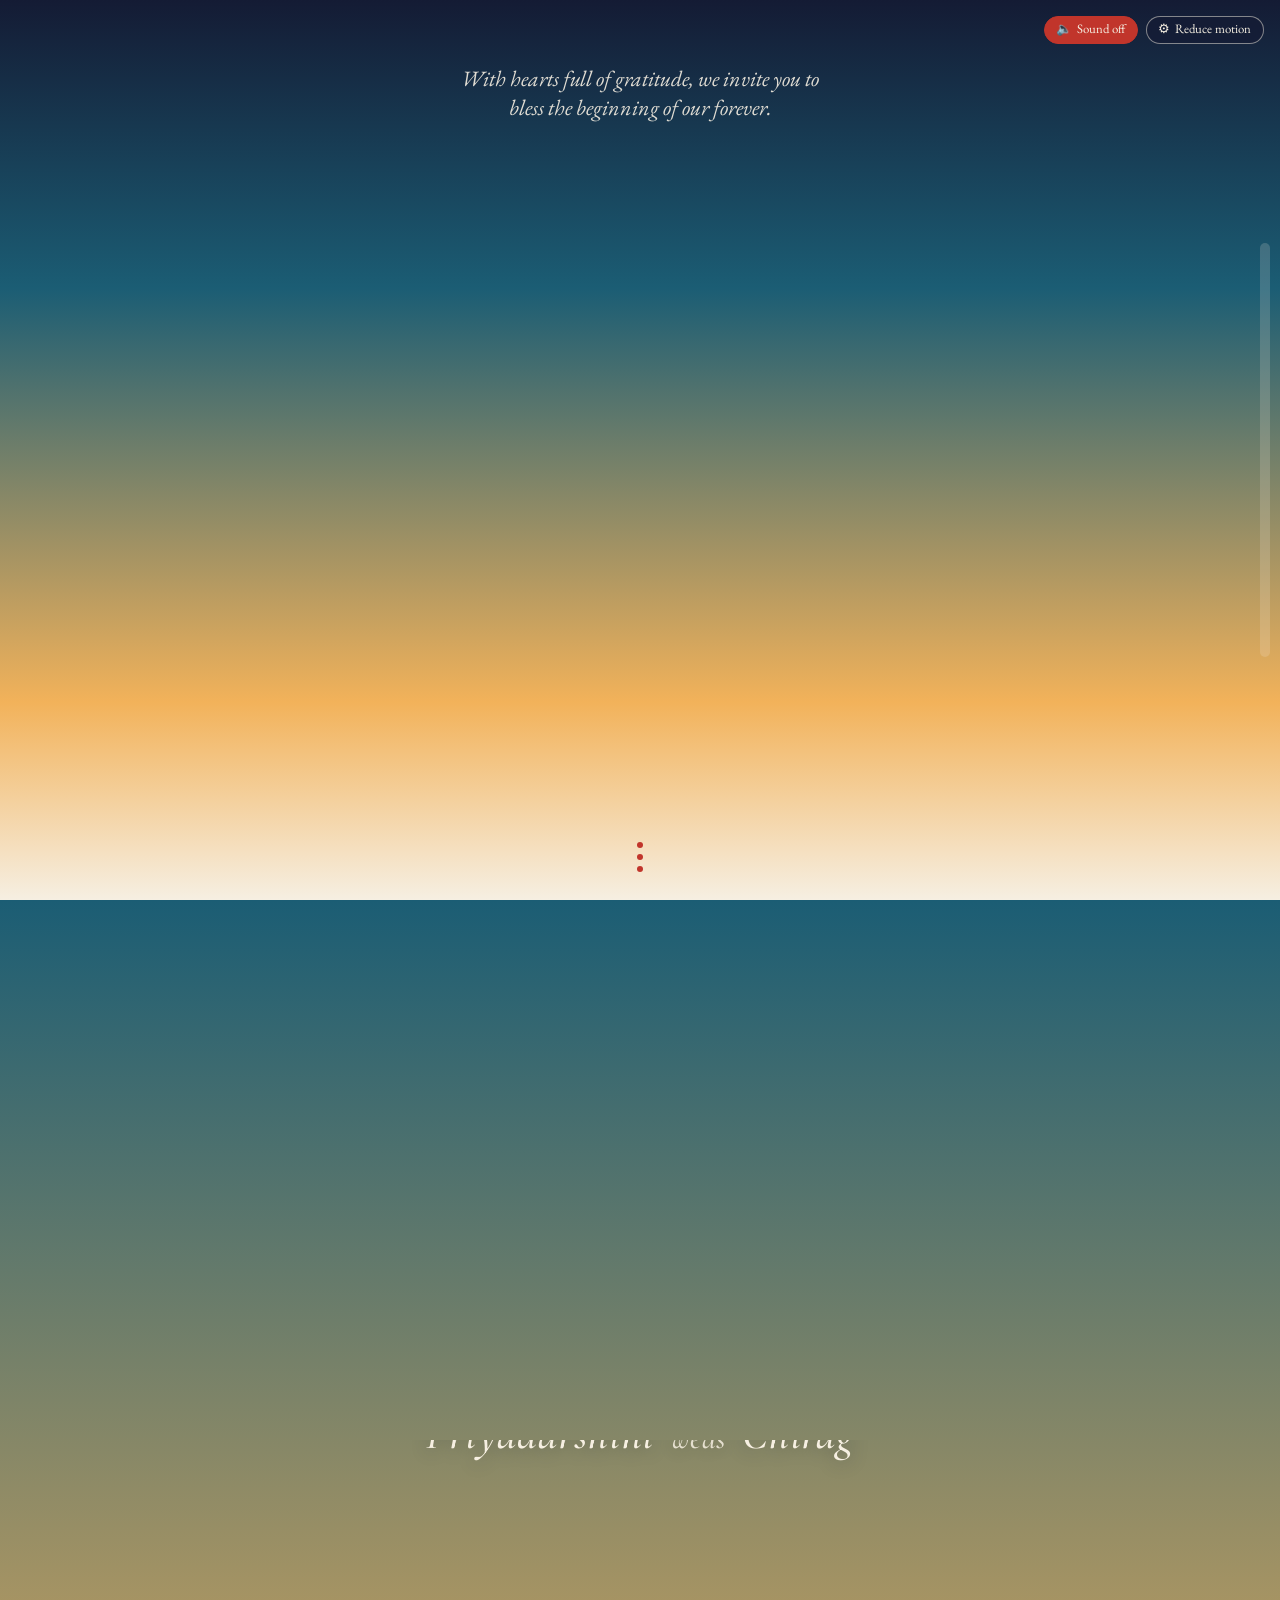
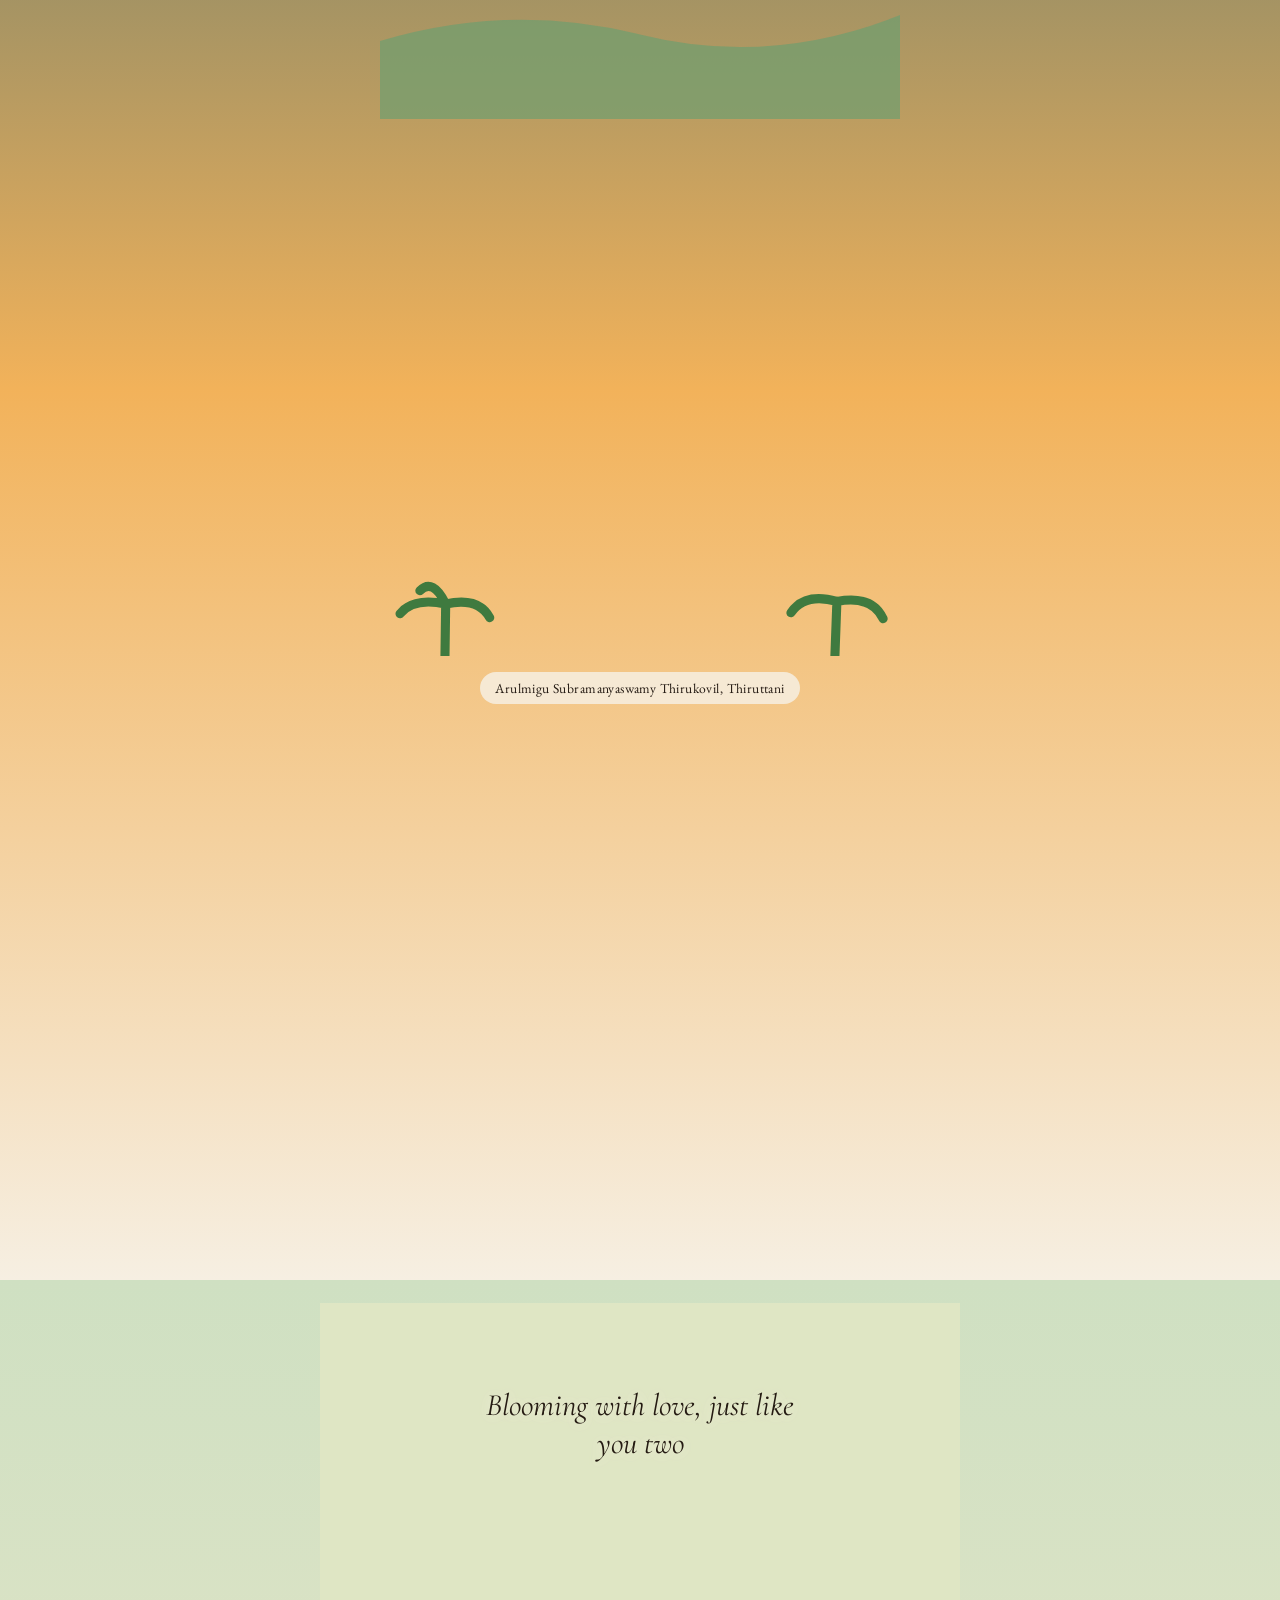
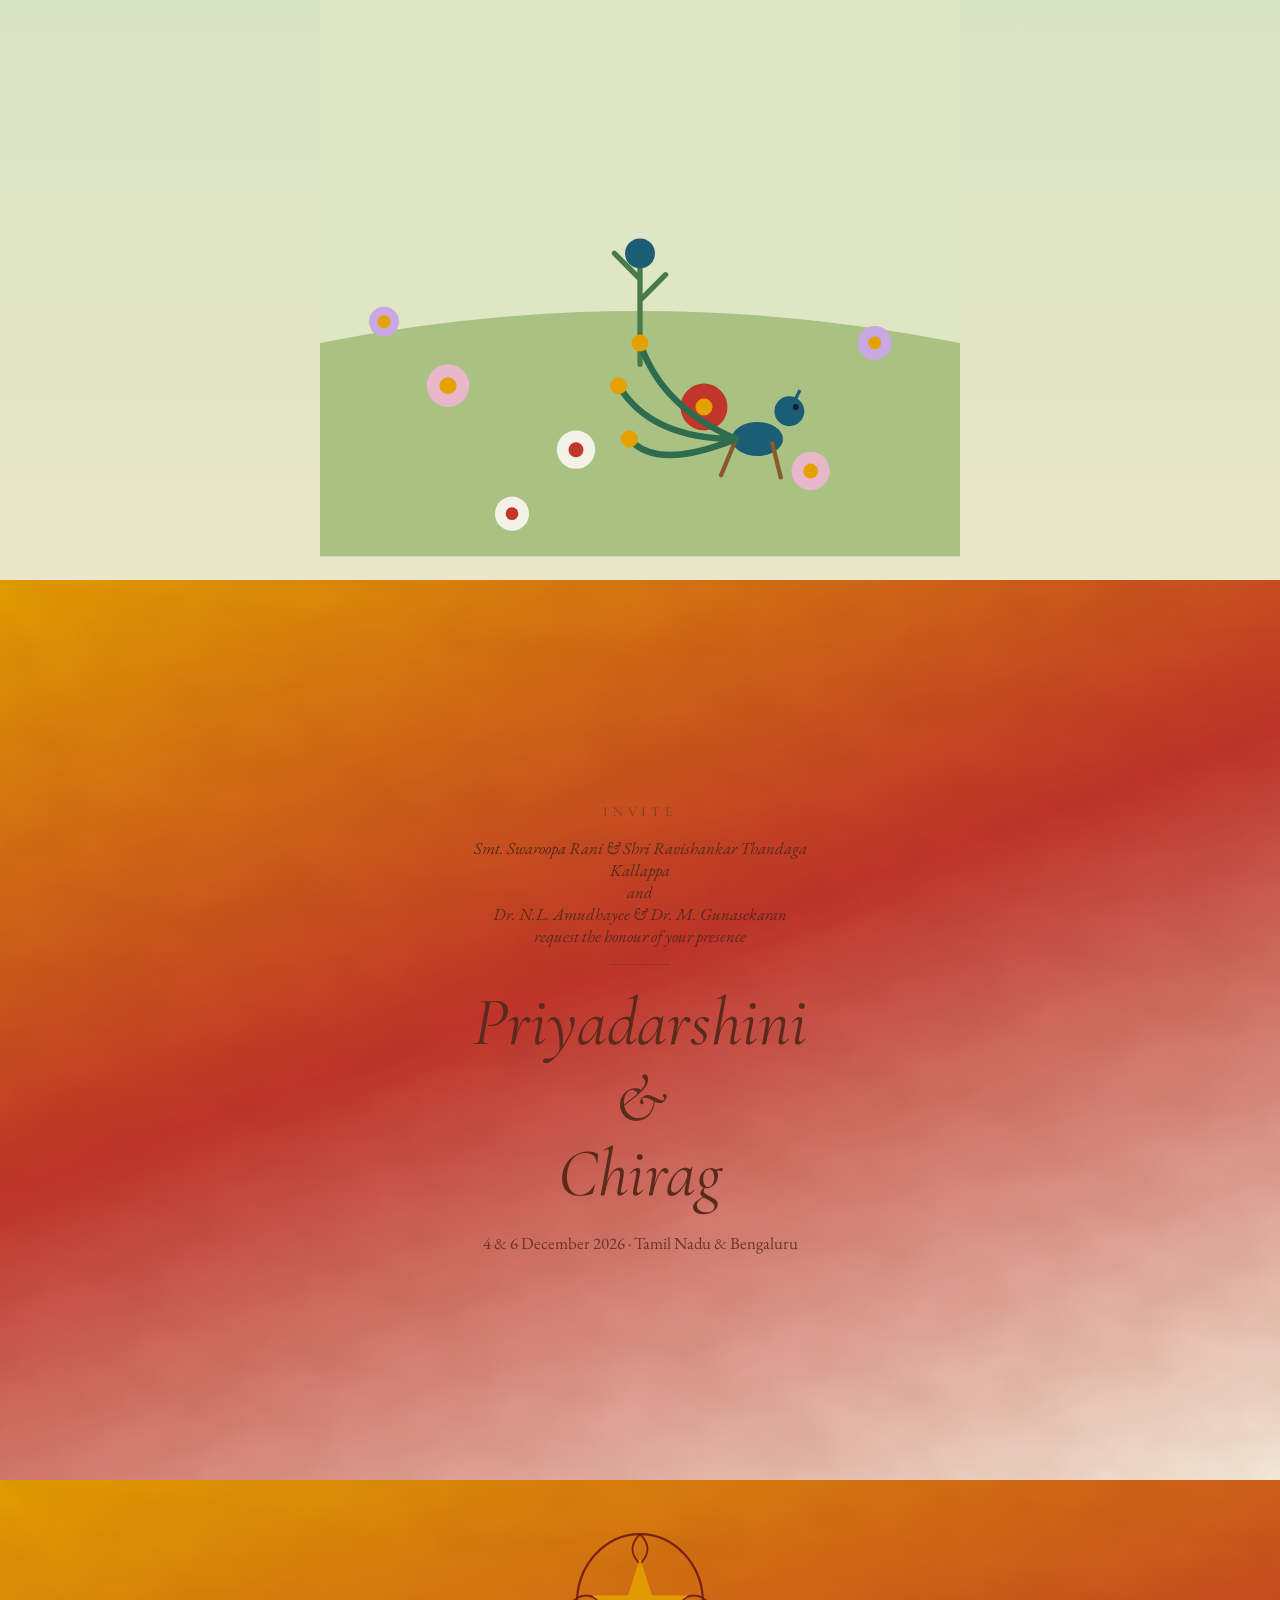
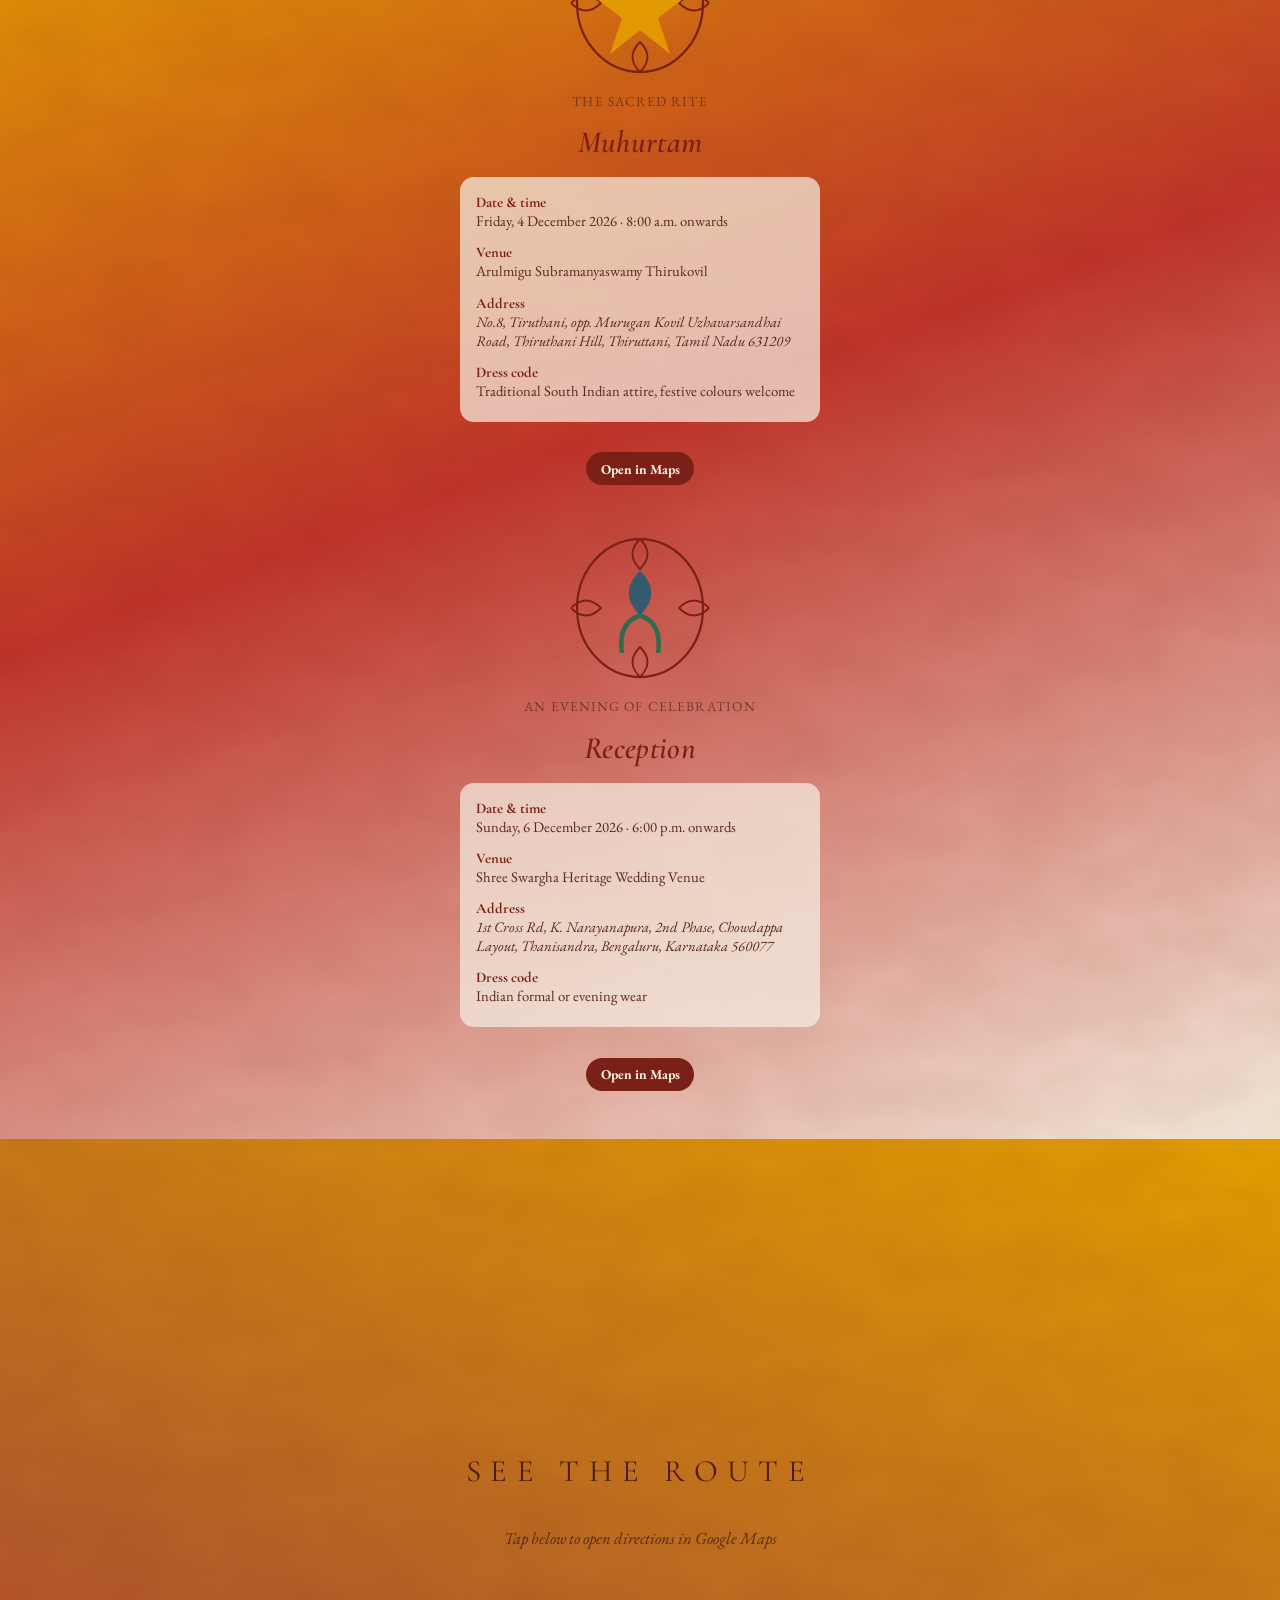
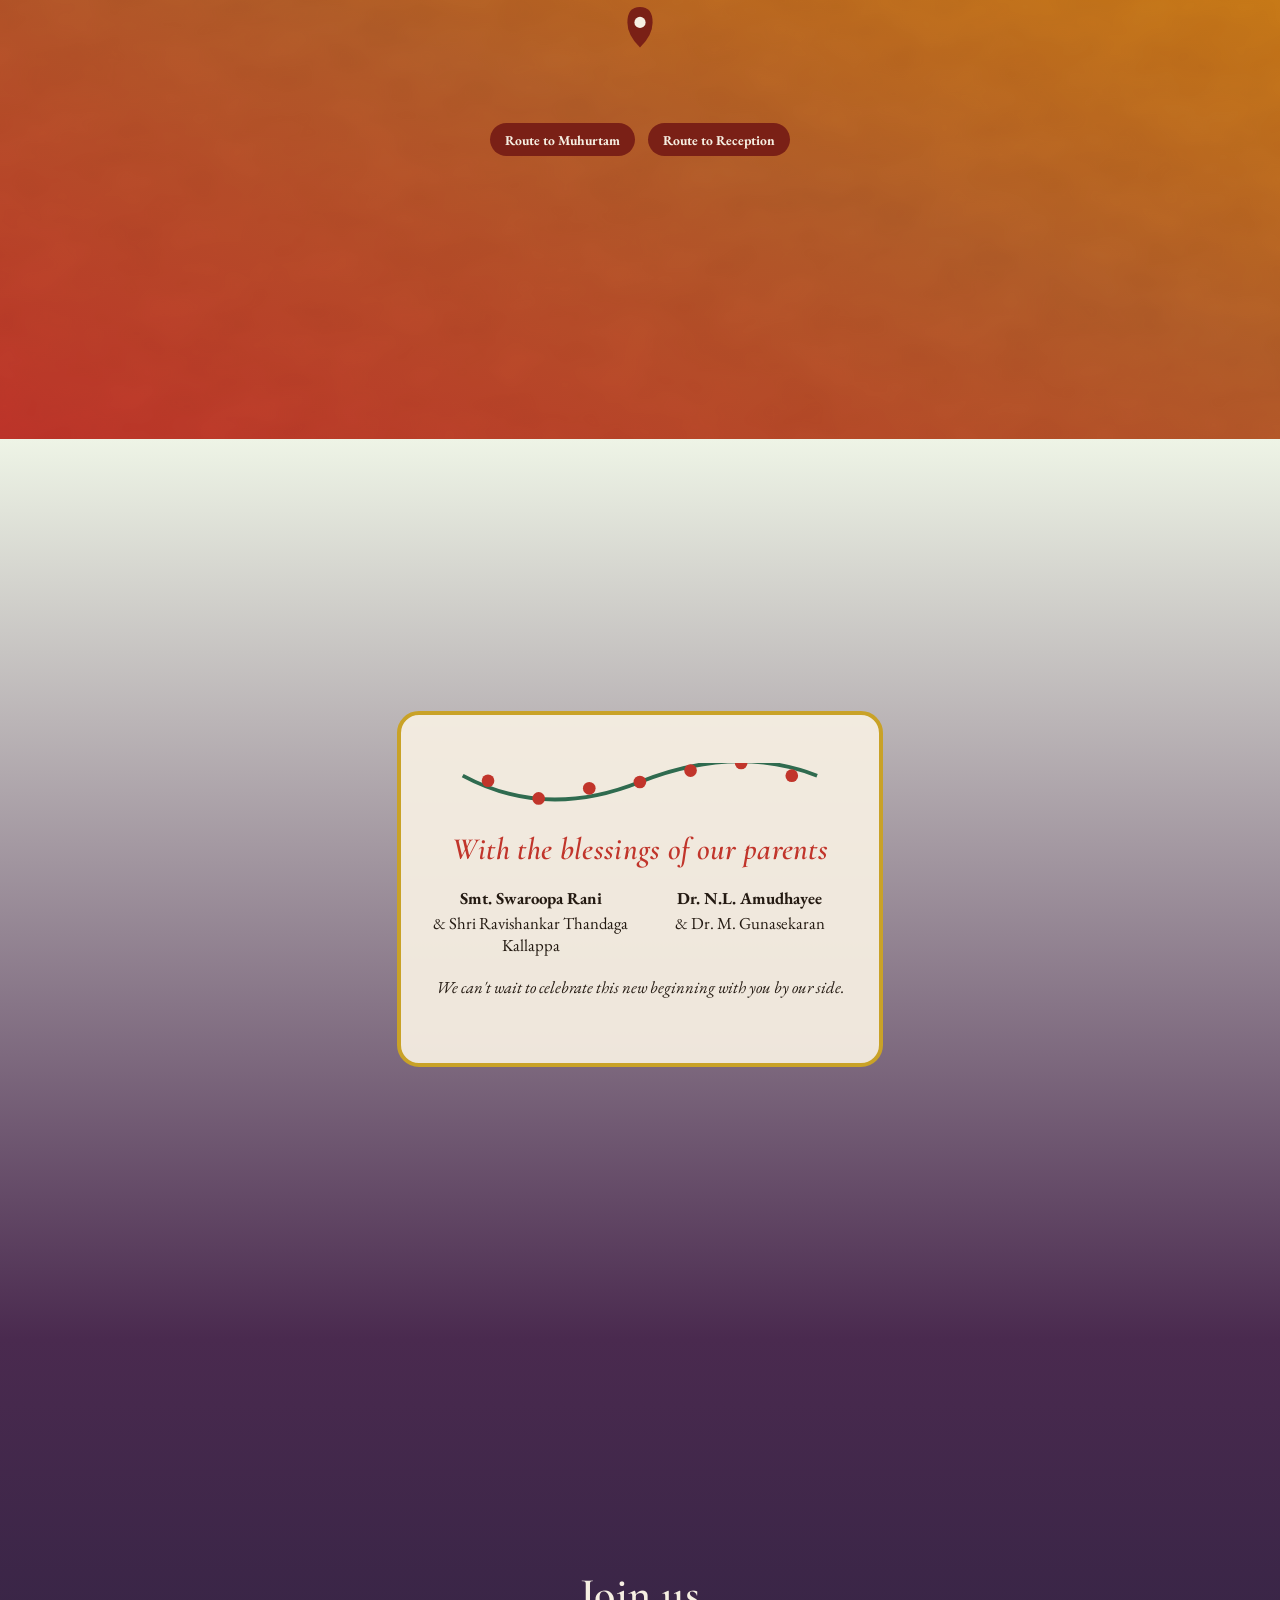
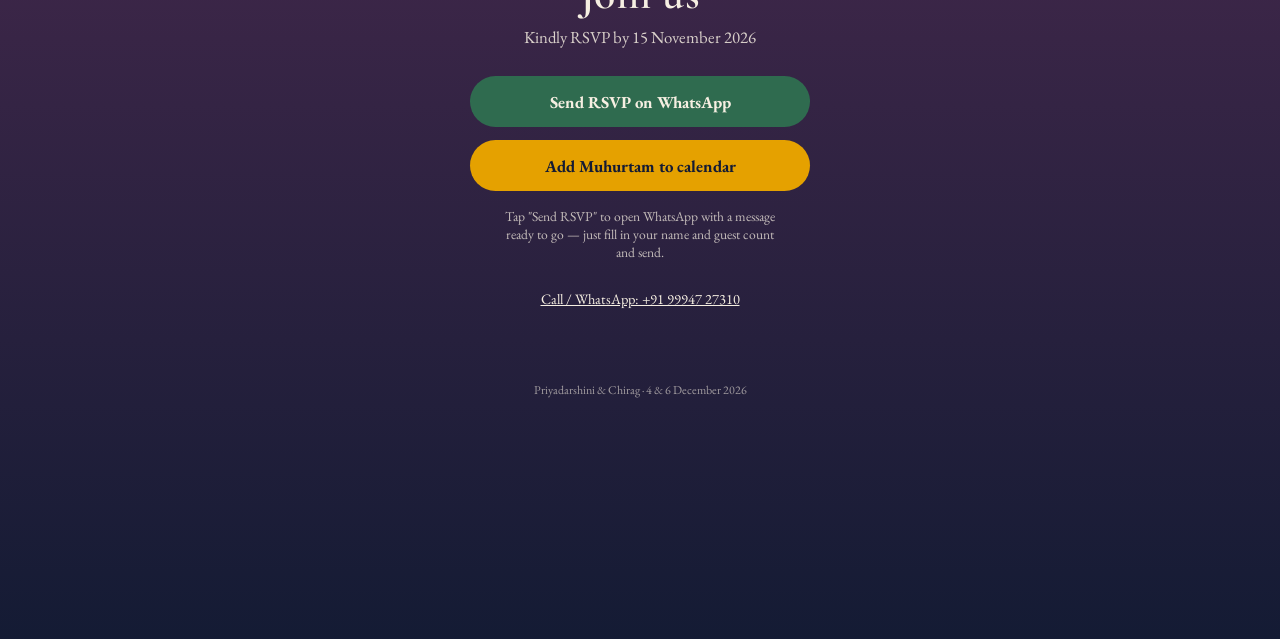
<file: index.html>
<!DOCTYPE html>
<html lang="en" class="no-js">
<head>
<meta charset="UTF-8">
<meta name="viewport" content="width=device-width, initial-scale=1, viewport-fit=cover">
<title>Letsgetmarried-C&amp;P — Priyadarshini &amp; Chirag</title>
<meta name="description" content="Priyadarshini and Chirag are getting married. Join us for the Muhurtam at Arulmigu Subramanyaswamy Thirukovil, Thiruttani on 4 Dec 2026, and the Reception in Bengaluru on 6 Dec 2026.">

<meta property="og:type" content="website">
<meta property="og:title" content="Letsgetmarried-C&amp;P">
<meta property="og:description" content="Priyadarshini &amp; Chirag are getting married — 4 &amp; 6 December 2026.">
<meta property="og:image" content="assets/og.png">
<meta name="twitter:card" content="summary_large_image">
<meta name="twitter:title" content="Letsgetmarried-C&amp;P">
<meta name="twitter:image" content="assets/og.png">

<link rel="preconnect" href="https://fonts.googleapis.com">
<link rel="preconnect" href="https://fonts.gstatic.com" crossorigin>
<link href="https://fonts.googleapis.com/css2?family=Cormorant+Garamond:ital,wght@0,500;0,600;1,500;1,600&amp;family=EB+Garamond:ital,wght@0,400;0,600;1,400&amp;family=Mukta:wght@400;500;600&amp;display=swap" rel="stylesheet">

<link rel="stylesheet" href="styles.css">
<script>document.documentElement.classList.replace('no-js','js');</script>
</head>
<body>

<!-- Reusable SVG defs: watercolor grain filter + gradients, referenced across scenes -->
<svg width="0" height="0" style="position:absolute" aria-hidden="true">
  <defs>
    <filter id="watercolorGrain" x="-20%" y="-20%" width="140%" height="140%">
      <feTurbulence type="fractalNoise" baseFrequency="0.012 0.02" numOctaves="3" seed="7" result="noise"/>
      <feColorMatrix in="noise" type="matrix"
        values="0 0 0 0 0.48   0 0 0 0 0.22   0 0 0 0 0.1  0 0 0 0.35 0"/>
    </filter>
    <linearGradient id="stoneGrad" x1="0" y1="0" x2="0" y2="1">
      <stop offset="0%" stop-color="#f3e3bd"/>
      <stop offset="55%" stop-color="#d9b878"/>
      <stop offset="100%" stop-color="#b8905a"/>
    </linearGradient>
    <linearGradient id="crownGrad" x1="0" y1="0" x2="0" y2="1">
      <stop offset="0%" stop-color="#b8452f"/>
      <stop offset="100%" stop-color="#8a2c1e"/>
    </linearGradient>
    <pattern id="nicheTexture" width="16" height="20" patternUnits="userSpaceOnUse">
      <path d="M2,19 L2,9 Q8,2 14,9 L14,19 Z" fill="none" stroke="#8a5a2a" stroke-width="0.9" opacity="0.55"/>
    </pattern>
  </defs>
</svg>

<a class="skip-link" href="#event-details">Skip to event details</a>

<div id="sky-backdrop" aria-hidden="true"></div>

<div class="controls">
  <button id="mute-toggle" class="pill-btn" type="button" aria-pressed="true">
    <span id="mute-icon" aria-hidden="true">&#128264;</span>
    <span id="mute-label">Sound off</span>
  </button>
  <button id="motion-toggle" class="pill-btn" type="button" aria-pressed="false">
    <span aria-hidden="true">&#9881;</span>
    <span>Reduce motion</span>
  </button>
</div>

<div class="progress-rail" role="presentation" aria-hidden="true"></div>

<audio id="bg-audio" loop preload="none"></audio>

<main>

<!-- ================= SCENE 1 — CURTAIN ================= -->
<section id="scene-title" class="scene" aria-label="Wedding invitation">
  <div class="stars" aria-hidden="true">
    <svg width="100%" height="100%" viewBox="0 0 400 800" preserveAspectRatio="xMidYMid slice">
      <g fill="var(--stucco)">
        <circle class="star" cx="30" cy="60" r="1.6" style="animation-delay:0s"/>
        <circle class="star" cx="90" cy="140" r="1.2" style="animation-delay:0.6s"/>
        <circle class="star" cx="150" cy="40" r="1.8" style="animation-delay:1.2s"/>
        <circle class="star" cx="210" cy="180" r="1.3" style="animation-delay:0.3s"/>
        <circle class="star" cx="260" cy="70" r="1.5" style="animation-delay:1.6s"/>
        <circle class="star" cx="320" cy="160" r="1.2" style="animation-delay:0.9s"/>
        <circle class="star" cx="360" cy="90" r="1.7" style="animation-delay:0.4s"/>
        <circle class="star" cx="60" cy="220" r="1.1" style="animation-delay:1.8s"/>
      </g>
    </svg>
  </div>
  <p class="hero-blessing" style="color:var(--stucco)">With hearts full of gratitude, we invite you to bless the beginning of our forever.</p>
  <h1 class="visually-hidden">Priyadarshini &amp; Chirag's wedding invitation</h1>
  <div class="scroll-cue" aria-hidden="true">
    <span class="dot"></span><span class="dot"></span><span class="dot"></span>
  </div>
</section>

<!-- ================= SCENE 2 — THE RISE (temple hero, names overlaid) =================
  Reference notes (web search: "Arulmigu Subramanyaswamy Thirukovil Thiruttani
  rajagopuram"): the temple sits atop Thiruttani Hill; its rajagopuram was
  rebuilt as a NINE-tier tower ~132 ft tall in the Dravidian idiom — tapering
  silhouette, barrel-vaulted shala crown, a ridge of gold kalasams. Kept
  honest here: 9 tapering tiers (repeating niche texture via an SVG
  <pattern> rather than literal figures, per the cartoonization brief),
  a barrel-vault crown, and three kalasams on the ridge. Shaded with
  gradients rather than flat fills to read closer to the warm, painterly
  reference style, with soft tree silhouettes flanking the base and a
  looping fall of flower petals in front — styled after the reference reel.
-->
<section id="scene-rise" class="scene" aria-label="The temple">
  <div class="rise-pin">
    <div class="rise-title">
      <p class="invite-eyebrow" style="color:var(--stucco)">The wedding of</p>
      <h2 class="hero-names">Priyadarshini <span class="amp-word">weds</span> Chirag</h2>
    </div>

    <div class="hero-temple-wrap">
      <svg class="parallax-layer" data-rate="0.15" viewBox="0 0 400 200" preserveAspectRatio="xMidYMax slice" aria-hidden="true" style="position:absolute; z-index:0; bottom:0">
        <path d="M0,200 L0,140 Q100,110 200,135 T400,120 L400,200 Z" fill="#6e9e6f" opacity="0.7"/>
      </svg>

      <svg class="gopuram-svg" viewBox="0 0 300 460" role="img" aria-labelledby="gopuram-title">
        <title id="gopuram-title">The rajagopuram of Arulmigu Subramanyaswamy Thirukovil, Thiruttani</title>
        <g id="gopuram-group">
          <g id="tier-0" class="gopuram-tier" style="transition-delay:0ms">
            <rect x="95" y="400" width="110" height="55" fill="url(#stoneGrad)" stroke="#8a2c1e" stroke-width="2.5"/>
            <rect x="95" y="400" width="110" height="55" fill="url(#nicheTexture)"/>
            <path d="M95,400 Q150,375 205,400" fill="none" stroke="#8a2c1e" stroke-width="3.5"/>
            <g fill="var(--peacock)">
              <circle cx="105" cy="415" r="7"/><rect x="99" y="420" width="12" height="28" rx="4"/>
              <circle cx="195" cy="415" r="7"/><rect x="189" y="420" width="12" height="28" rx="4"/>
            </g>
          </g>

          <g id="tier-1" class="gopuram-tier" style="transition-delay:50ms">
            <rect x="70" y="365" width="160" height="35" fill="url(#stoneGrad)" stroke="#8a2c1e" stroke-width="2"/>
            <rect x="70" y="365" width="160" height="35" fill="url(#nicheTexture)"/>
            <rect x="70" y="365" width="160" height="4" fill="#8a2c1e" opacity="0.6"/>
          </g>
          <g id="tier-2" class="gopuram-tier" style="transition-delay:100ms">
            <rect x="78" y="333" width="144" height="32" fill="url(#stoneGrad)" stroke="#8a2c1e" stroke-width="2"/>
            <rect x="78" y="333" width="144" height="32" fill="url(#nicheTexture)"/>
            <rect x="78" y="333" width="144" height="4" fill="#8a2c1e" opacity="0.5"/>
          </g>
          <g id="tier-3" class="gopuram-tier" style="transition-delay:150ms">
            <rect x="86" y="303" width="128" height="30" fill="url(#stoneGrad)" stroke="#8a2c1e" stroke-width="2"/>
            <rect x="86" y="303" width="128" height="30" fill="url(#nicheTexture)"/>
            <rect x="86" y="303" width="128" height="4" fill="#8a2c1e" opacity="0.5"/>
          </g>
          <g id="tier-4" class="gopuram-tier" style="transition-delay:200ms">
            <rect x="93" y="275" width="114" height="28" fill="url(#stoneGrad)" stroke="#8a2c1e" stroke-width="2"/>
            <rect x="93" y="275" width="114" height="28" fill="url(#nicheTexture)"/>
          </g>
          <g id="tier-5" class="gopuram-tier" style="transition-delay:250ms">
            <rect x="100" y="249" width="100" height="26" fill="url(#stoneGrad)" stroke="#8a2c1e" stroke-width="2"/>
            <rect x="100" y="249" width="100" height="26" fill="url(#nicheTexture)"/>
          </g>
          <g id="tier-6" class="gopuram-tier" style="transition-delay:300ms">
            <rect x="107" y="225" width="86" height="24" fill="url(#stoneGrad)" stroke="#8a2c1e" stroke-width="2"/>
            <rect x="107" y="225" width="86" height="24" fill="url(#nicheTexture)"/>
          </g>
          <g id="tier-7" class="gopuram-tier" style="transition-delay:350ms">
            <rect x="114" y="203" width="72" height="22" fill="url(#stoneGrad)" stroke="#8a2c1e" stroke-width="2"/>
            <rect x="114" y="203" width="72" height="22" fill="url(#nicheTexture)"/>
          </g>
          <g id="tier-8" class="gopuram-tier" style="transition-delay:400ms">
            <rect x="121" y="183" width="58" height="20" fill="url(#stoneGrad)" stroke="#8a2c1e" stroke-width="2"/>
            <rect x="121" y="183" width="58" height="20" fill="url(#nicheTexture)"/>
          </g>
          <g id="tier-9" class="gopuram-tier" style="transition-delay:450ms">
            <rect x="128" y="165" width="44" height="18" fill="url(#stoneGrad)" stroke="#8a2c1e" stroke-width="2"/>
          </g>

          <g id="gopuram-crown" class="gopuram-tier gopuram-crown m-breathe" style="transition-delay:500ms; transform-origin:150px 165px">
            <path d="M118,165 Q150,116 182,165 Z" fill="url(#crownGrad)"/>
            <path d="M118,165 Q150,128 182,165" fill="none" stroke="var(--gold)" stroke-width="3"/>
          </g>

          <g id="kalasams">
            <g class="kalasam" style="transition-delay:560ms"><ellipse cx="105" cy="180" rx="5" ry="7" fill="var(--gold)"/><rect x="103" y="170" width="4" height="9" fill="var(--gold)"/></g>
            <g class="kalasam" style="transition-delay:590ms"><ellipse cx="150" cy="114" rx="7" ry="10" fill="var(--gold)"/><rect x="147" y="99" width="6" height="14" fill="var(--gold)"/></g>
            <g class="kalasam" style="transition-delay:620ms"><ellipse cx="195" cy="180" rx="5" ry="7" fill="var(--gold)"/><rect x="193" y="170" width="4" height="9" fill="var(--gold)"/></g>
          </g>

          <circle id="bloom" class="bloom" cx="150" cy="114" r="10" fill="var(--turmeric)"/>
          <g id="petals" fill="var(--kumkum)">
            <circle class="petal" cx="150" cy="86" r="3"/>
            <circle class="petal" cx="180" cy="101" r="3"/>
            <circle class="petal" cx="190" cy="136" r="3"/>
            <circle class="petal" cx="170" cy="161" r="3"/>
            <circle class="petal" cx="130" cy="161" r="3"/>
            <circle class="petal" cx="110" cy="136" r="3"/>
            <circle class="petal" cx="120" cy="101" r="3"/>
          </g>
        </g>
      </svg>

      <svg class="falling-petals" viewBox="0 0 300 460" aria-hidden="true">
        <g class="petal-fall" style="animation-duration:7s; animation-delay:0s"><ellipse cx="40" cy="0" rx="6" ry="9" fill="var(--kumkum)"/></g>
        <g class="petal-fall" style="animation-duration:9s; animation-delay:1.5s"><ellipse cx="220" cy="0" rx="7" ry="10" fill="#e07a86"/></g>
        <g class="petal-fall" style="animation-duration:6.5s; animation-delay:3s"><ellipse cx="90" cy="0" rx="5" ry="8" fill="var(--kumkum)"/></g>
        <g class="petal-fall" style="animation-duration:8s; animation-delay:0.8s"><ellipse cx="260" cy="0" rx="6" ry="9" fill="#e07a86"/></g>
        <g class="petal-fall" style="animation-duration:7.5s; animation-delay:4s"><ellipse cx="150" cy="0" rx="5" ry="8" fill="var(--kumkum)"/></g>
        <g class="petal-fall" style="animation-duration:10s; animation-delay:2.2s"><ellipse cx="15" cy="0" rx="6" ry="9" fill="#e07a86"/></g>
      </svg>

      <svg class="rise-groves" viewBox="0 0 400 90" preserveAspectRatio="xMidYMax slice" aria-hidden="true">
        <g class="sway" style="transform-origin:50px 88px"><path d="M50,90 L50,50 Q25,45 15,58 M50,50 Q75,44 84,60 M50,50 Q40,30 30,40" stroke="#3f7a3f" stroke-width="7" fill="none" stroke-linecap="round"/></g>
        <g class="sway" style="transform-origin:350px 88px; animation-delay:0.5s"><path d="M350,90 L350,48 Q325,42 315,58 M350,48 Q377,42 386,60" stroke="#3f7a3f" stroke-width="7" fill="none" stroke-linecap="round"/></g>
      </svg>
    </div>

    <p class="rise-caption reveal">Arulmigu Subramanyaswamy Thirukovil, Thiruttani</p>
  </div>
</section>

<!-- ================= SCENE 3 — GARDEN ================= -->
<section id="scene-garden" class="scene" aria-label="A garden blessing">
  <div class="garden-stage">
    <p class="garden-caption">Blooming with love, just like you two</p>
    <svg width="100%" height="100%" viewBox="0 0 300 400" preserveAspectRatio="xMidYMax slice" aria-hidden="true">
      <rect x="0" y="0" width="300" height="400" fill="#dfe6c4"/>
      <path d="M0,400 L0,300 Q150,270 300,300 L300,400 Z" fill="#a9c283"/>
      <g class="flower m-breathe" style="transform-origin:60px 320px"><circle cx="60" cy="320" r="10" fill="#e8b7c9"/><circle cx="60" cy="320" r="4" fill="var(--turmeric)"/></g>
      <g class="flower m-breathe" style="transform-origin:120px 350px; animation-delay:0.6s"><circle cx="120" cy="350" r="9" fill="#f4f1e6"/><circle cx="120" cy="350" r="3.5" fill="var(--kumkum)"/></g>
      <g class="flower m-breathe" style="transform-origin:180px 330px; animation-delay:1.1s"><circle cx="180" cy="330" r="11" fill="var(--kumkum)"/><circle cx="180" cy="330" r="4" fill="var(--turmeric)"/></g>
      <g class="flower m-breathe" style="transform-origin:230px 360px; animation-delay:0.3s"><circle cx="230" cy="360" r="9" fill="#e8b7c9"/><circle cx="230" cy="360" r="3.5" fill="var(--turmeric)"/></g>
      <g class="flower m-breathe" style="transform-origin:90px 380px; animation-delay:1.4s"><circle cx="90" cy="380" r="8" fill="#f4f1e6"/><circle cx="90" cy="380" r="3" fill="var(--kumkum)"/></g>
      <g class="flower m-breathe" style="transform-origin:260px 300px; animation-delay:0.9s"><circle cx="260" cy="300" r="8" fill="#c9a7e0"/><circle cx="260" cy="300" r="3" fill="var(--turmeric)"/></g>
      <g class="flower m-breathe" style="transform-origin:30px 290px; animation-delay:0.2s"><circle cx="30" cy="290" r="7" fill="#c9a7e0"/><circle cx="30" cy="290" r="3" fill="var(--turmeric)"/></g>
      <path d="M150,310 L150,260 M150,270 L138,258 M150,280 L162,268" stroke="#4a7a4a" stroke-width="2.5" fill="none" stroke-linecap="round"/>
      <circle cx="150" cy="258" r="7" fill="var(--peacock)"/>
      <g id="garden-peacock" class="m-blink" style="transform-origin:205px 340px">
        <ellipse cx="205" cy="345" rx="12" ry="8" fill="var(--peacock)"/>
        <circle cx="220" cy="332" r="7" fill="var(--peacock)"/>
        <circle cx="223" cy="330" r="1.4" fill="#141B34"/>
        <path d="M223,326 l2,-4" stroke="var(--peacock)" stroke-width="1.5"/>
        <path d="M195,345 L188,362 M212,347 L216,363" stroke="#8a5a2a" stroke-width="2" stroke-linecap="round"/>
        <g class="m-peacock-tail" style="transform-origin:195px 345px">
          <path d="M195,345 Q160,330 150,300 M195,345 Q155,345 140,320 M195,345 Q158,360 145,345" stroke="var(--temple-green)" stroke-width="3" fill="none" stroke-linecap="round"/>
          <circle cx="150" cy="300" r="4" fill="var(--turmeric)"/>
          <circle cx="140" cy="320" r="4" fill="var(--turmeric)"/>
          <circle cx="145" cy="345" r="4" fill="var(--turmeric)"/>
        </g>
      </g>
    </svg>
  </div>
</section>

<!-- ================= SCENE 4 — INVITE CARD ================= -->
<section id="scene-invite" class="scene scene--marbled" aria-label="Invitation">
  <svg class="grain-overlay" aria-hidden="true"><rect width="100%" height="100%" filter="url(#watercolorGrain)"/></svg>
  <div class="invite-card">
    <p class="invite-eyebrow">Invite</p>
    <p style="font-style:italic; font-size:var(--step-0)">Smt. Swaroopa Rani &amp; Shri Ravishankar Thandaga Kallappa<br>and<br>Dr. N.L. Amudhayee &amp; Dr. M. Gunasekaran<br>request the honour of your presence</p>
    <div class="invite-rule"></div>
    <p class="invite-names">Priyadarshini<br>&amp;<br>Chirag</p>
    <p class="invite-sub">4 &amp; 6 December 2026 · Tamil Nadu &amp; Bengaluru</p>
  </div>
</section>

<div id="event-details"></div>

<!-- ================= SCENE 5 — EVENT WREATH CARDS ================= -->
<section id="scene-events" class="scene scene--marbled" aria-label="Event details">
  <svg class="grain-overlay" aria-hidden="true"><rect width="100%" height="100%" filter="url(#watercolorGrain)"/></svg>
  <div class="events-wrap">

    <article class="wreath-card reveal">
      <svg class="wreath-frame" viewBox="0 0 100 100" aria-hidden="true">
        <ellipse cx="50" cy="50" rx="42" ry="46" fill="none" stroke="#7a2016" stroke-width="1.5"/>
        <g stroke="#7a2016" stroke-width="1.2" fill="none">
          <path d="M50,4 Q40,14 50,24 Q60,14 50,4"/>
          <path d="M96,50 Q86,40 76,50 Q86,60 96,50"/>
          <path d="M50,96 Q60,86 50,76 Q40,86 50,96"/>
          <path d="M4,50 Q14,60 24,50 Q14,40 4,50"/>
        </g>
        <path d="M50,20 L58,45 L82,45 L62,60 L70,84 L50,68 L30,84 L38,60 L18,45 L42,45 Z" fill="var(--turmeric)" opacity="0.85"/>
      </svg>
      <p class="event-sub">The sacred rite</p>
      <h2>Muhurtam</h2>
      <dl class="event-details">
        <div><dt>Date &amp; time</dt><dd><time datetime="2026-12-04T08:00">Friday, 4 December 2026 · 8:00 a.m. onwards</time></dd></div>
        <div><dt>Venue</dt><dd>Arulmigu Subramanyaswamy Thirukovil</dd></div>
        <div><dt>Address</dt><dd><address>No.8, Tiruthani, opp. Murugan Kovil Uzhavarsandhai Road, Thiruthani Hill, Thiruttani, Tamil Nadu 631209</address></dd></div>
        <div><dt>Dress code</dt><dd>Traditional South Indian attire, festive colours welcome</dd></div>
      </dl>
      <a class="maps-link" href="https://maps.app.goo.gl/s4ySbfsMNWp9vtWb6" target="_blank" rel="noopener">Open in Maps</a>
    </article>

    <article class="wreath-card reveal">
      <svg class="wreath-frame" viewBox="0 0 100 100" aria-hidden="true">
        <ellipse cx="50" cy="50" rx="42" ry="46" fill="none" stroke="#7a2016" stroke-width="1.5"/>
        <g stroke="#7a2016" stroke-width="1.2" fill="none">
          <path d="M50,4 Q40,14 50,24 Q60,14 50,4"/>
          <path d="M96,50 Q86,40 76,50 Q86,60 96,50"/>
          <path d="M50,96 Q60,86 50,76 Q40,86 50,96"/>
          <path d="M4,50 Q14,60 24,50 Q14,40 4,50"/>
        </g>
        <path d="M50,25 Q65,40 50,55 Q35,40 50,25 Z" fill="var(--peacock)" opacity="0.85"/>
        <path d="M50,55 Q65,60 62,80 M50,55 Q35,60 38,80" stroke="var(--temple-green)" stroke-width="3" fill="none"/>
      </svg>
      <p class="event-sub">An evening of celebration</p>
      <h2>Reception</h2>
      <dl class="event-details">
        <div><dt>Date &amp; time</dt><dd><time datetime="2026-12-06T18:00">Sunday, 6 December 2026 · 6:00 p.m. onwards</time></dd></div>
        <div><dt>Venue</dt><dd>Shree Swargha Heritage Wedding Venue</dd></div>
        <div><dt>Address</dt><dd><address>1st Cross Rd, K. Narayanapura, 2nd Phase, Chowdappa Layout, Thanisandra, Bengaluru, Karnataka 560077</address></dd></div>
        <div><dt>Dress code</dt><dd>Indian formal or evening wear</dd></div>
      </dl>
      <a class="maps-link" href="https://maps.app.goo.gl/W7kDDHwuRBhfexxr5" target="_blank" rel="noopener">Open in Maps</a>
    </article>

  </div>
</section>

<!-- ================= SCENE 6 — SEE THE ROUTE ================= -->
<section id="scene-route" class="scene scene--marbled" aria-label="Directions">
  <svg class="grain-overlay" aria-hidden="true"><rect width="100%" height="100%" filter="url(#watercolorGrain)"/></svg>
  <p class="route-eyebrow">See the route</p>
  <p class="route-sub">Tap below to open directions in Google Maps</p>
  <svg class="route-pin" viewBox="0 0 100 100" aria-hidden="true">
    <circle class="pin-ring" cx="50" cy="50" r="14" fill="none" stroke="#4a1c10" stroke-width="2"/>
    <path d="M50,20 Q68,20 68,42 Q68,60 50,78 Q32,60 32,42 Q32,20 50,20 Z" fill="#7a2016"/>
    <circle cx="50" cy="42" r="8" fill="var(--stucco)"/>
  </svg>
  <div class="route-links">
    <a class="maps-link" href="https://maps.app.goo.gl/s4ySbfsMNWp9vtWb6" target="_blank" rel="noopener">Route to Muhurtam</a>
    <a class="maps-link" href="https://maps.app.goo.gl/W7kDDHwuRBhfexxr5" target="_blank" rel="noopener">Route to Reception</a>
  </div>
</section>

<!-- ================= SCENE 7 — BLESSINGS ================= -->
<section id="scene-blessings" class="scene" aria-label="With the blessings of our parents">
  <div class="blessings-panel reveal">
    <svg class="garland" viewBox="0 0 300 40" aria-hidden="true">
      <path id="garland-path" d="M10,10 Q75,45 150,15 Q225,-15 290,10" fill="none" stroke="var(--temple-green)" stroke-width="3"/>
      <g fill="var(--kumkum)">
        <circle cx="30" cy="14" r="5"/><circle cx="70" cy="28" r="5"/><circle cx="110" cy="20" r="5"/>
        <circle cx="150" cy="15" r="5"/><circle cx="190" cy="6" r="5"/><circle cx="230" cy="0" r="5"/><circle cx="270" cy="10" r="5"/>
      </g>
    </svg>
    <h2>With the blessings of our parents</h2>
    <div class="parents-row">
      <div class="side">
        <p><strong>Smt. Swaroopa Rani</strong></p>
        <p>&amp; Shri Ravishankar Thandaga Kallappa</p>
      </div>
      <div class="side">
        <p><strong>Dr. N.L. Amudhayee</strong></p>
        <p>&amp; Dr. M. Gunasekaran</p>
      </div>
    </div>
    <p class="closing-line">We can't wait to celebrate this new beginning with you by our side.</p>
  </div>
</section>

<!-- ================= SCENE 8 — RSVP + FOOTER ================= -->
<section id="scene-rsvp" class="scene" aria-label="RSVP">
  <div class="diyas" aria-hidden="true">
    <svg width="100%" height="100%" viewBox="0 0 400 300" preserveAspectRatio="xMidYMid slice">
      <g class="diya m-float" style="transform-origin:60px 220px; animation-delay:0.2s"><ellipse cx="60" cy="220" rx="14" ry="5" fill="var(--kumkum)"/><path d="M60,215 Q64,205 60,198 Q56,205 60,215" fill="var(--turmeric)"/></g>
      <g class="diya m-float" style="transform-origin:180px 250px; animation-delay:1.5s"><ellipse cx="180" cy="250" rx="14" ry="5" fill="var(--kumkum)"/><path d="M180,245 Q184,235 180,228 Q176,235 180,245" fill="var(--turmeric)"/></g>
      <g class="diya m-float" style="transform-origin:310px 210px; animation-delay:0.8s"><ellipse cx="310" cy="210" rx="14" ry="5" fill="var(--kumkum)"/><path d="M310,205 Q314,195 310,188 Q306,195 310,205" fill="var(--turmeric)"/></g>
    </svg>
  </div>

  <div class="rsvp-panel reveal">
    <h2>Join us</h2>
    <p class="rsvp-sub">Kindly RSVP by 15 November 2026</p>
    <div class="rsvp-actions">
      <a class="action-btn action-btn--whatsapp" id="whatsapp-rsvp"
         href="https://wa.me/919994727310?text=Hi!%20This%20is%20%5Byour%20name%5D.%20We%20are%20delighted%20to%20accept%20the%20invitation%20to%20Priyadarshini%20%26%20Chirag%27s%20wedding%2C%20and%20will%20be%20joining%20for%3A%20%5BMuhurtam%20%2F%20Reception%20%2F%20Both%5D.%20Number%20of%20guests%3A%20%5B%20%5D."
         target="_blank" rel="noopener">Send RSVP on WhatsApp</a>
      <button class="action-btn action-btn--ics" id="add-calendar" type="button">Add Muhurtam to calendar</button>
    </div>
    <p class="rsvp-note">Tap "Send RSVP" to open WhatsApp with a message ready to go — just fill in your name and guest count and send.</p>

    <p class="contact-list">
      <a href="tel:+919994727310">Call / WhatsApp: +91 99947 27310</a>
    </p>
  </div>

  <footer class="site-footer">
    <p>Priyadarshini &amp; Chirag · 4 &amp; 6 December 2026</p>
  </footer>
</section>

</main>

<script src="main.js"></script>
</body>
</html>
</file>
<file: styles.css>
/* ============================================================
   Letsgetmarried — C & P
   Design tokens
   Palette per brief: stucco / kumkum red / turmeric / temple green /
   peacock blue / gold leaf / night indigo.
   v2 — restyled to mimic a reference wedding-invite reel: a
   painterly/photoreal gopuram hero, elegant serif display type,
   marbled watercolor-texture panels (built with a real SVG
   feTurbulence grain filter, not a raster image), floral-wreath
   event cards, and a "see the route" map moment.
   Display face: Cormorant Garamond (elegant, thin-stroke serif —
   the closest Google-Fonts match to the reel's engraved script
   headline type). Body face: EB Garamond, paired for warmth and
   legibility at small sizes; Mukta kept as a fallback for any
   Tamil/Devanagari text.
   ============================================================ */

:root{
  /* --- palette (fixed by brief, do not change) --- */
  --stucco:        #F6EFE2;
  --kumkum:        #C1352B;
  --turmeric:      #E5A100;
  --temple-green:  #2F6B4F;
  --peacock:       #1B5D74;
  --gold:          #C9A227;
  --indigo:        #141B34;

  /* derived surface tones (all mixes of the fixed palette) */
  --stucco-dim:     #ece2cd;
  --indigo-soft:    #1f2a4d;
  --indigo-dawn:    #2a3660;
  --sunrise:        #f2b25a;
  --day-sky-top:    #bfe0e6;
  --day-sky-bot:    #eef4e6;
  --dusk:           #4a2a4f;

  --ink:            #241a12;
  --ink-soft:       #5a4b3a;
  --paper:          var(--stucco);

  /* --- type scale (five steps + display) --- */
  --font-display: "Cormorant Garamond", "EB Garamond", "Noto Sans Tamil", serif;
  --font-script:  "Cormorant Garamond", serif;
  --font-body:    "EB Garamond", "Mukta", "Noto Sans Tamil", serif;

  --step-0: clamp(0.95rem, 0.9rem + 0.2vw, 1.05rem);   /* body */
  --step-1: clamp(1.15rem, 1.05rem + 0.4vw, 1.4rem);   /* subhead */
  --step-2: clamp(1.5rem, 1.3rem + 0.8vw, 2rem);       /* card title */
  --step-3: clamp(2rem, 1.7rem + 1.3vw, 2.9rem);       /* scene title */
  --step-4: clamp(2.8rem, 2.2rem + 2.6vw, 4.5rem);     /* names / hero */

  --space-1: 0.5rem;
  --space-2: 1rem;
  --space-3: 1.75rem;
  --space-4: 3rem;
  --space-5: 5rem;

  --radius-card: 22px;
  --ease-reveal: cubic-bezier(0.22, 1, 0.36, 1);

  --scroll-progress: 0;
  --wave-phase: 0;
  --rail-fill: 0%;
}

*, *::before, *::after{ box-sizing: border-box; }

html{
  scroll-behavior: auto;
  background: var(--indigo);
}

body{
  margin: 0;
  font-family: var(--font-body);
  font-size: var(--step-0);
  color: var(--ink);
  background: var(--indigo);
  overflow-x: hidden;
  -webkit-font-smoothing: antialiased;
}

h1, h2, h3{
  font-family: var(--font-display);
  margin: 0;
  font-weight: 600;
  letter-spacing: 0.01em;
}

a{ color: inherit; }

img, svg{ max-width: 100%; display: block; }

.visually-hidden{
  position: absolute;
  width: 1px; height: 1px;
  overflow: hidden;
  clip: rect(0 0 0 0);
  white-space: nowrap;
}

/* Skip link */
.skip-link{
  position: fixed;
  top: -3rem;
  left: 1rem;
  z-index: 200;
  background: var(--stucco);
  color: var(--indigo);
  padding: 0.6em 1em;
  border-radius: 8px;
  font-family: var(--font-body);
  font-weight: 700;
  transition: top 0.2s var(--ease-reveal);
}
.skip-link:focus{ top: 1rem; }

:focus-visible{
  outline: 3px solid var(--turmeric);
  outline-offset: 3px;
  border-radius: 4px;
}

button{
  font-family: var(--font-body);
  cursor: pointer;
}

/* ============================================================
   Scenes
   ============================================================ */

.scene{
  position: relative;
  min-height: 100vh;
  display: flex;
  flex-direction: column;
  justify-content: center;
  align-items: center;
  padding: var(--space-4) var(--space-2);
  isolation: isolate;
}

.scene__sky-fill{
  position: absolute;
  inset: 0;
  z-index: -1;
}

/* continuous sky gradient backdrop, fixed behind everything */
#sky-backdrop{
  position: fixed;
  inset: 0;
  z-index: -10;
  background: linear-gradient(var(--indigo), var(--indigo));
}

.parallax-layer{
  position: absolute;
  inset: 0;
  will-change: transform;
  pointer-events: none;
}

/* ---- controls (mute / reduced motion) ---- */
.controls{
  position: fixed;
  top: var(--space-2);
  right: var(--space-2);
  z-index: 100;
  display: flex;
  gap: 0.5rem;
}
.pill-btn{
  border: 1.5px solid rgba(246,239,226,0.5);
  background: rgba(20,27,52,0.55);
  color: var(--stucco);
  backdrop-filter: blur(6px);
  border-radius: 999px;
  padding: 0.5em 0.9em;
  font-size: 0.8rem;
  display: flex;
  align-items: center;
  gap: 0.4em;
  line-height: 1;
}
.pill-btn[aria-pressed="true"]{
  background: var(--kumkum);
  border-color: var(--kumkum);
}

/* ---- progress rail (temple pillar) ---- */
.progress-rail{
  position: fixed;
  right: 10px;
  top: 50%;
  transform: translateY(-50%);
  height: 46vh;
  width: 10px;
  z-index: 90;
  border-radius: 6px;
  background: rgba(246,239,226,0.18);
  overflow: hidden;
}
.progress-rail::before{
  content: "";
  position: absolute;
  left: 0; right: 0; bottom: 0;
  height: var(--rail-fill);
  background: linear-gradient(var(--gold), var(--kumkum));
  transition: height 0.05s linear;
}

/* ============================================================
   Watercolor grain — a real SVG feTurbulence filter used to give
   marbled panels genuine paper texture instead of a flat gradient.
   Applied via `filter: url(#watercolorGrain)` or as a standalone
   <svg class="grain-overlay"> with mix-blend-mode.
   ============================================================ */
.grain-overlay{
  position: absolute;
  inset: 0;
  width: 100%;
  height: 100%;
  mix-blend-mode: multiply;
  opacity: 0.5;
  pointer-events: none;
  z-index: 0;
}

/* ============================================================
   Scene 1 — title / hero temple
   ============================================================ */
#scene-title{
  color: var(--stucco);
  text-align: center;
  padding: var(--space-4) var(--space-2) var(--space-2);
  justify-content: flex-start;
  background: linear-gradient(180deg, var(--indigo) 0%, var(--peacock) 32%, var(--sunrise) 78%, var(--stucco) 100%);
}
.stars{ position: absolute; inset: 0; z-index: -1; }
.star{ animation: twinkle 4s ease-in-out infinite; transform-origin: center; }
@keyframes twinkle{
  0%, 100%{ opacity: 0.25; }
  50%{ opacity: 1; }
}

.hero-names{
  font-family: var(--font-script);
  font-style: italic;
  font-weight: 500;
  font-size: var(--step-3);
  line-height: 1.2;
  letter-spacing: 0.02em;
  text-shadow: 0 2px 18px rgba(20,27,52,0.35);
}
.hero-names .amp-word{ font-size: 0.7em; opacity: 0.85; margin: 0 0.15em; }

.hero-temple-wrap{
  position: relative;
  width: min(100%, 520px);
  margin-top: var(--space-2);
}
.falling-petals{
  position: absolute;
  inset: -10% -5% -5%;
  z-index: 3;
  pointer-events: none;
  overflow: visible;
}
.falling-petals .petal-fall{
  opacity: 0.9;
  animation: petal-drop linear infinite;
}
@keyframes petal-drop{
  0%{ transform: translateY(-6%) translateX(0) rotate(0deg); opacity: 0; }
  10%{ opacity: 0.9; }
  90%{ opacity: 0.8; }
  100%{ transform: translateY(112%) translateX(14px) rotate(140deg); opacity: 0; }
}

.hero-blessing{
  margin-top: var(--space-2);
  font-size: var(--step-1);
  font-style: italic;
  opacity: 0.9;
  max-width: 34ch;
  color: var(--ink);
}
.scroll-cue{
  position: absolute;
  bottom: var(--space-3);
  left: 50%;
  transform: translateX(-50%);
  display: flex;
  flex-direction: column;
  gap: 6px;
  align-items: center;
}
.scroll-cue .dot{
  width: 6px; height: 6px; border-radius: 50%;
  background: var(--kumkum);
  animation: kolam-fall 1.8s ease-in-out infinite;
}
.scroll-cue .dot:nth-child(2){ animation-delay: 0.2s; }
.scroll-cue .dot:nth-child(3){ animation-delay: 0.4s; }
@keyframes kolam-fall{
  0%, 100%{ opacity: 0.3; transform: translateY(-4px); }
  50%{ opacity: 1; transform: translateY(4px); }
}

/* ============================================================
   Scene 2 — kolam threshold
   ============================================================ */
#scene-kolam{ background: linear-gradient(var(--indigo-dawn), var(--sunrise)); }
.kolam-svg path{
  fill: none;
  stroke: var(--stucco);
  stroke-width: 2;
  stroke-linecap: round;
  stroke-dasharray: 900;
  stroke-dashoffset: 900;
}
.kolam-svg circle{
  fill: var(--stucco);
  opacity: 0;
}
.invitation-line{
  margin-top: var(--space-3);
  text-align: center;
  color: var(--indigo);
  opacity: 0;
  transform: translateY(14px);
  transition: opacity 1s var(--ease-reveal), transform 1s var(--ease-reveal);
}
.invitation-line.is-visible{ opacity: 1; transform: none; }
.opening-line{
  display: grid;
  grid-template-columns: 1fr auto 1fr;
  gap: var(--space-3);
  align-items: start;
  max-width: 640px;
  margin: 0 auto var(--space-2);
  font-size: var(--step-1);
}
.opening-line .side{ text-align: center; }
.opening-line .side p{ margin: 0.15em 0; }
.opening-line .amp{
  font-family: var(--font-display);
  font-size: var(--step-2);
  color: var(--kumkum);
  align-self: center;
}
.opening-line .request-text{
  grid-column: 1 / -1;
  text-align: center;
  font-style: italic;
  margin-top: var(--space-1);
}

/* ============================================================
   Scene 3 — the climb
   ============================================================ */
#scene-climb{ background: linear-gradient(var(--sunrise), var(--day-sky-top)); overflow: hidden; }
.climb-stage{ position: relative; width: 100%; max-width: 900px; aspect-ratio: 4/3; }
.vignette{
  position: absolute;
  color: var(--indigo);
  background: rgba(246,239,226,0.88);
  border-radius: var(--radius-card);
  padding: var(--space-2) var(--space-3);
  max-width: 260px;
  font-size: var(--step-0);
  opacity: 0;
  transform: translateY(20px);
  transition: opacity 0.9s var(--ease-reveal), transform 0.9s var(--ease-reveal);
  box-shadow: 0 12px 30px rgba(20,27,52,0.18);
}
.vignette.is-visible{ opacity: 1; transform: none; }
.vignette h3{ font-size: var(--step-1); color: var(--kumkum); margin-bottom: 0.2em; }
.vignette--1{ top: 4%; left: 2%; }
.vignette--2{ top: 38%; right: 0; }
.vignette--3{ bottom: 2%; left: 8%; }

.sway{ transform-origin: bottom center; }

/* ============================================================
   Scene 4 — the rise (gopuram hero, names overlaid — the reel's
   signature composition)
   ============================================================ */
#scene-rise{
  min-height: 220vh;
  padding: 0;
  background: linear-gradient(180deg, var(--peacock) 0%, var(--sunrise) 55%, var(--stucco) 100%);
}
.rise-pin{
  position: sticky;
  top: 0;
  height: 100vh;
  width: 100%;
  display: flex;
  flex-direction: column;
  align-items: center;
  justify-content: flex-end;
  overflow: hidden;
  padding-top: 8vh;
}
.rise-title{
  position: relative;
  z-index: 4;
  text-align: center;
  color: var(--stucco);
  margin-bottom: -2vh;
}
.rise-title .hero-names{ font-size: var(--step-3); }
.gopuram-svg{
  width: min(100vw, 640px);
  position: relative;
  z-index: 1;
}
#gopuram-group{ transform: translateY(46vh); }
.gopuram-tier{
  opacity: 0;
  transform: scale(0.85);
  transform-origin: center bottom;
}
.gopuram-crown{ transform-origin: center bottom; }
.kalasam{ transform-origin: center bottom; }
.niche-fig{ opacity: 0.85; }
.bloom{
  opacity: 0;
  transform-origin: center;
}
.petal{ opacity: 0; }
.rise-caption{
  position: relative;
  z-index: 4;
  margin-top: 1.2em;
  margin-bottom: 4vh;
  text-align: center;
  color: var(--ink);
  background: rgba(246,239,226,0.85);
  padding: 0.5em 1.1em;
  border-radius: 999px;
  font-size: 0.85rem;
  letter-spacing: 0.03em;
  white-space: nowrap;
}
.rise-groves{
  position: absolute;
  bottom: 0; left: 0; right: 0;
  z-index: 2;
  pointer-events: none;
}

/* ============================================================
   Scene — garden (full-bleed painted flower bed + peacock)
   ============================================================ */
#scene-garden{
  background: linear-gradient(180deg, #cfe0c2, #e9e6c9);
  overflow: hidden;
  padding: var(--space-2);
}
.garden-stage{ position: relative; width: 100%; max-width: 640px; aspect-ratio: 3/4; }
.garden-caption{
  position: absolute;
  top: 6%;
  left: 50%;
  transform: translateX(-50%);
  text-align: center;
  color: var(--ink);
  font-family: var(--font-script);
  font-style: italic;
  font-size: var(--step-2);
  z-index: 3;
  text-shadow: 0 1px 12px rgba(246,239,226,0.9);
}
.flower{ transform-origin: bottom center; }

/* ============================================================
   Marbled watercolor panels (INVITE card, event wreaths, route)
   share one textured backdrop treatment.
   ============================================================ */
.scene--marbled{
  background: linear-gradient(160deg, var(--turmeric) 0%, var(--kumkum) 45%, var(--stucco) 100%);
  position: relative;
  overflow: hidden;
}

/* ---- INVITE card ---- */
.invite-card{
  position: relative;
  z-index: 2;
  text-align: center;
  color: #5a2a1c;
  max-width: 440px;
  padding: var(--space-4) var(--space-3);
}
.invite-eyebrow{
  font-family: var(--font-display);
  letter-spacing: 0.35em;
  font-size: 0.85rem;
  text-transform: uppercase;
  color: #7a3a20;
}
.invite-rule{
  width: 60px;
  height: 1px;
  background: #7a3a20;
  margin: 0.8em auto;
  opacity: 0.6;
}
.invite-names{
  font-family: var(--font-script);
  font-style: italic;
  font-size: var(--step-4);
  line-height: 1.1;
  margin: 0.3em 0;
}
.invite-sub{ font-size: var(--step-0); opacity: 0.85; margin-top: 0.6em; }

/* ---- Event wreath cards ---- */
#scene-events{ padding-top: var(--space-4); padding-bottom: var(--space-4); }
.events-wrap{
  position: relative;
  z-index: 2;
  display: flex;
  flex-direction: column;
  gap: var(--space-4);
  align-items: center;
  width: 100%;
}
.wreath-card{
  text-align: center;
  color: #5a2a1c;
  max-width: 360px;
  transform: scale(0.94);
  opacity: 0;
  transition: opacity 0.8s var(--ease-reveal), transform 0.8s cubic-bezier(0.34, 1.56, 0.64, 1);
}
.wreath-card.is-visible{ opacity: 1; transform: scale(1); }
.wreath-frame{ width: 150px; margin: 0 auto 0.6em; }
.wreath-card h2{
  font-family: var(--font-script);
  font-style: italic;
  font-size: var(--step-2);
  color: #7a2016;
}
.wreath-card .event-sub{ font-size: 0.85rem; letter-spacing: 0.08em; text-transform: uppercase; opacity: 0.75; }
.event-details{
  margin-top: var(--space-2);
  display: grid;
  gap: 0.5em;
  font-size: 0.92rem;
  text-align: left;
  background: rgba(246,239,226,0.72);
  border-radius: 14px;
  padding: var(--space-2);
}
.event-details dt{ font-weight: 700; color: #7a2016; font-family: var(--font-display); }
.event-details dd{ margin: 0 0 0.4em; }
.maps-link{
  display: inline-flex;
  gap: 0.4em;
  align-items: center;
  margin-top: var(--space-2);
  background: #7a2016;
  color: var(--stucco);
  padding: 0.55em 1.1em;
  border-radius: 999px;
  text-decoration: none;
  font-weight: 700;
  font-size: 0.85rem;
}
.maps-link:hover{ background: var(--kumkum); }

/* ---- Route / map scene ---- */
#scene-route{
  background: linear-gradient(200deg, var(--turmeric) 0%, #b5602a 60%, var(--kumkum) 100%);
  text-align: center;
}
.route-eyebrow{
  position: relative; z-index: 2;
  font-family: var(--font-display);
  letter-spacing: 0.3em;
  text-transform: uppercase;
  font-size: var(--step-2);
  color: #4a1c10;
}
.route-sub{ position: relative; z-index: 2; color: #5a2a1c; margin-top: 0.3em; font-style: italic; }
.route-pin{
  position: relative;
  z-index: 2;
  width: 70px;
  margin: var(--space-3) auto;
}
.pin-ring{
  transform-origin: center;
  animation: pin-pulse 2.2s ease-out infinite;
}
@keyframes pin-pulse{
  0%{ transform: scale(0.6); opacity: 0.9; }
  80%{ transform: scale(2.2); opacity: 0; }
  100%{ transform: scale(2.2); opacity: 0; }
}
.route-links{
  position: relative; z-index: 2;
  display: flex;
  flex-wrap: wrap;
  gap: 0.8em;
  justify-content: center;
  margin-top: var(--space-2);
}

/* ============================================================
   Scene 8 — blessings
   ============================================================ */
#scene-blessings{ background: linear-gradient(var(--day-sky-bot), var(--dusk)); }
.blessings-panel{
  border: 4px solid var(--gold);
  border-radius: var(--radius-card);
  padding: var(--space-4) var(--space-3);
  background: rgba(246,239,226,0.94);
  max-width: 560px;
  text-align: center;
  position: relative;
}
.garland{ width: 90%; margin: 0 auto var(--space-2); display: block; }
.blessings-panel h2{ font-family: var(--font-script); font-style: italic; font-size: var(--step-2); color: var(--kumkum); }
.parents-row{
  display: flex;
  justify-content: space-between;
  gap: var(--space-2);
  margin: var(--space-2) 0;
  font-size: var(--step-0);
}
.parents-row .side{ flex: 1; }
.parents-row .side p{ margin: 0.2em 0; }
.closing-line{ font-style: italic; margin-top: var(--space-2); }
.hashtag{ margin-top: 0.6em; color: var(--peacock); font-weight: 700; }

/* ============================================================
   Scene 9 — RSVP / footer
   ============================================================ */
#scene-rsvp{
  background: linear-gradient(var(--dusk), var(--indigo));
  color: var(--stucco);
  text-align: center;
}
.rsvp-panel{ max-width: 480px; width: 100%; }
.rsvp-panel h2{ font-size: var(--step-3); }
.rsvp-sub{ opacity: 0.85; margin-top: 0.3em; }
.rsvp-actions{
  margin-top: var(--space-3);
  display: flex;
  flex-direction: column;
  gap: 0.8em;
  align-items: center;
}
.action-btn{
  width: 100%;
  max-width: 340px;
  padding: 0.85em 1.2em;
  border-radius: 999px;
  border: none;
  font-weight: 700;
  font-size: var(--step-0);
  text-decoration: none;
  display: inline-flex;
  justify-content: center;
  gap: 0.5em;
}
.action-btn--whatsapp{ background: var(--temple-green); color: var(--stucco); }
.action-btn--ics{ background: var(--turmeric); color: var(--indigo); }
.rsvp-note{
  margin-top: var(--space-2);
  font-size: 0.85rem;
  opacity: 0.75;
  max-width: 40ch;
  margin-left: auto;
  margin-right: auto;
}
.contact-list{
  margin-top: var(--space-3);
  display: flex;
  gap: var(--space-3);
  justify-content: center;
  font-size: 0.9rem;
}
.contact-list a{ text-decoration: underline; }
footer.site-footer{
  margin-top: var(--space-4);
  font-size: 0.75rem;
  opacity: 0.6;
}
.diyas{ position: absolute; inset: 0; z-index: -1; overflow: hidden; }
.diya{ opacity: 0; }

/* ============================================================
   Motion library (shared, reused across scenes)
   ============================================================ */
.m-breathe{ animation: breathe 4.5s ease-in-out infinite; }
@keyframes breathe{ 0%,100%{ transform: scale(1); } 50%{ transform: scale(1.04); } }

.m-float{ animation: float-drift 9s ease-in-out infinite; }
@keyframes float-drift{
  0%, 100%{ transform: translate(0,0); }
  25%{ transform: translate(6px,-8px); }
  50%{ transform: translate(-4px,-14px); }
  75%{ transform: translate(-8px,-4px); }
}

.m-blink{ animation: blink 6s ease-in-out infinite; transform-origin: center; }
@keyframes blink{ 0%, 92%, 100%{ transform: scaleY(1); } 95%{ transform: scaleY(0.1); } }

.m-peacock-tail{ animation: peacock-tail 9s ease-in-out infinite; transform-origin: bottom center; }
@keyframes peacock-tail{
  0%, 40%{ transform: scale(0.5) rotate(0deg); opacity: 0.6; }
  55%{ transform: scale(1) rotate(-4deg); opacity: 1; }
  70%{ transform: scale(1) rotate(4deg); opacity: 1; }
  100%{ transform: scale(0.5) rotate(0deg); opacity: 0.6; }
}

/* reveal helper toggled by IntersectionObserver via JS */
.reveal{
  opacity: 0;
  transform: translateY(24px);
  transition: opacity 0.9s var(--ease-reveal), transform 0.9s var(--ease-reveal);
}
.reveal.is-visible{ opacity: 1; transform: none; }

.stagger > *{ transition-delay: calc(var(--i, 0) * 70ms); }

/* ============================================================
   Reduced motion
   ============================================================ */
@media (prefers-reduced-motion: reduce){
  *, *::before, *::after{
    animation-duration: 0.001ms !important;
    animation-iteration-count: 1 !important;
    transition-duration: 0.001ms !important;
    scroll-behavior: auto !important;
  }
  .gopuram-tier, .kalasam, .bloom, .petal, .event-card, .reveal, .invitation-line,
  .wreath-card, .falling-petals{
    opacity: 1 !important;
    transform: none !important;
  }
  #gopuram-group{ transform: translateY(0) !important; }
}
body.reduced-motion *, body.reduced-motion *::before, body.reduced-motion *::after{
  animation-duration: 0.001ms !important;
  animation-iteration-count: 1 !important;
  transition-duration: 0.001ms !important;
}
body.reduced-motion .gopuram-tier,
body.reduced-motion .kalasam,
body.reduced-motion .bloom,
body.reduced-motion .petal,
body.reduced-motion .event-card,
body.reduced-motion .reveal,
body.reduced-motion .invitation-line,
body.reduced-motion .wreath-card{
  opacity: 1 !important;
  transform: none !important;
}
body.reduced-motion #gopuram-group{ transform: translateY(0) !important; }
body.reduced-motion .falling-petals{ display: none; }

/* ============================================================
   No-JS fallback: everything must be readable with CSS/JS off
   ============================================================ */
html.no-js .reveal,
html.no-js .invitation-line,
html.no-js .event-card,
html.no-js .gopuram-tier,
html.no-js .kalasam,
html.no-js .bloom,
html.no-js .petal,
html.no-js .wreath-card{
  opacity: 1 !important;
  transform: none !important;
}
html.no-js #gopuram-group{ transform: translateY(0) !important; }
html.no-js .progress-rail,
html.no-js .controls,
html.no-js .falling-petals{ display: none; }

@media (max-width: 480px){
  .parents-row{ flex-direction: column; gap: var(--space-2); text-align: center; }
  .contact-list{ flex-direction: column; gap: 0.6em; }
}
</file>
